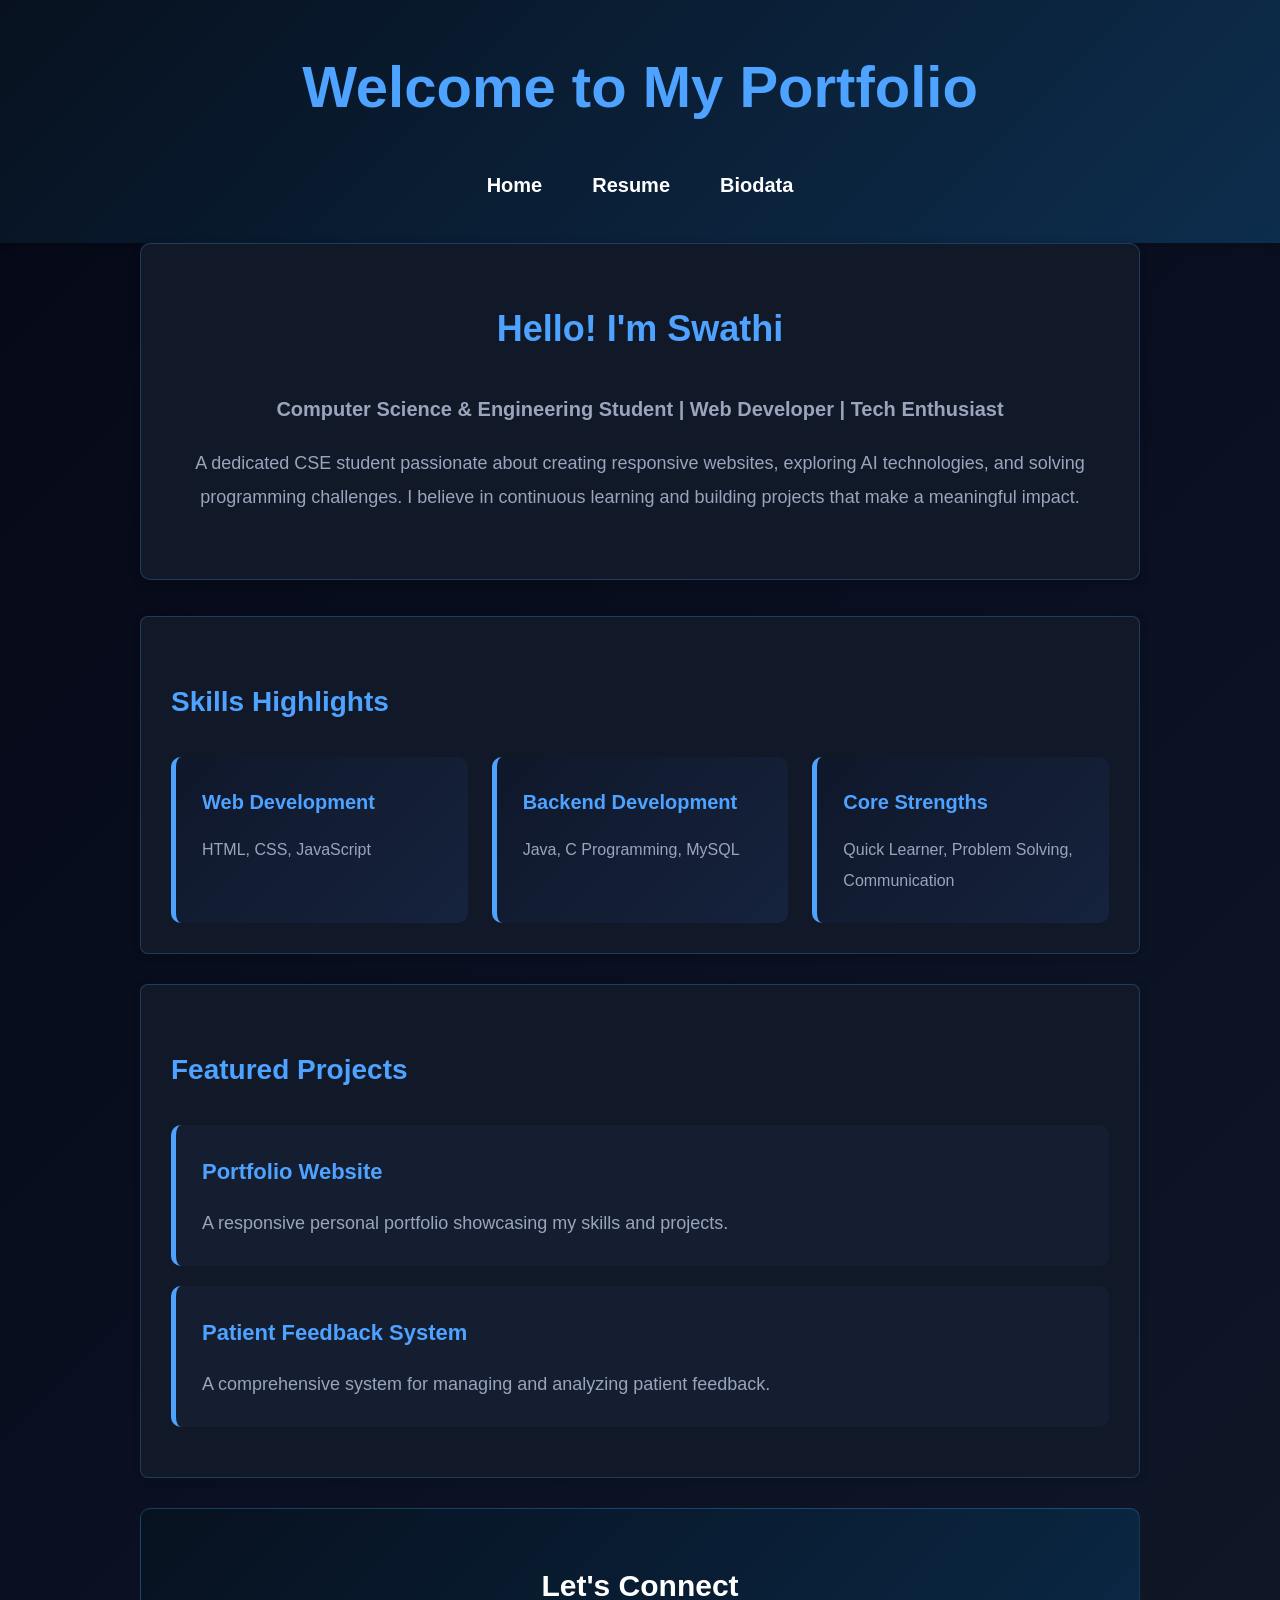
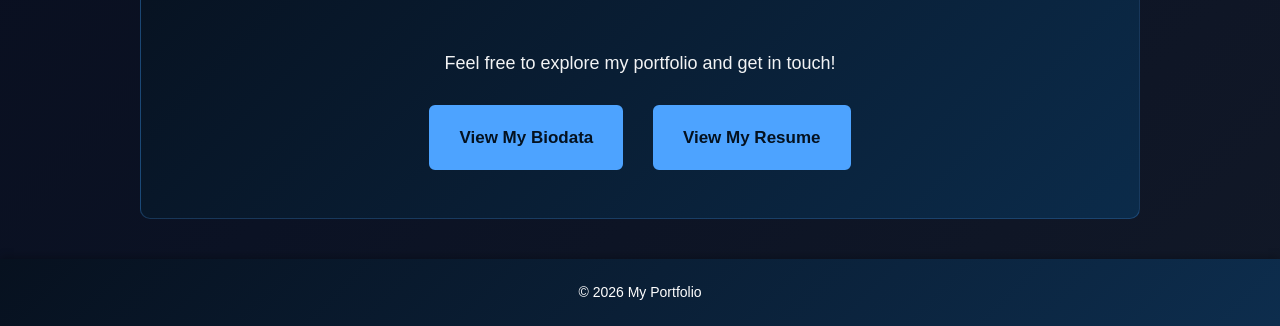
<file: index.html>
<!DOCTYPE html>
<html lang="en">
<head>
    <meta charset="UTF-8">
    <title>My Portfolio</title>
    <link rel="stylesheet" href="style.css">
</head>
<body>

    <header>
        <h1 style="font-size: 58px; font-weight: 700; color: var(--accent);">Welcome to My Portfolio</h1>
        <nav>
            <a href="index.html" >Home</a>
            <a href="resume.html">Resume</a>
            <a href="biodata.html">Biodata</a>
        </nav>
    </header>

    <main>
        <section class="hero">
            <h2>Hello! I'm Swathi</h2>
            <p class="tagline">Computer Science & Engineering Student | Web Developer | Tech Enthusiast</p>
            <p>A dedicated CSE student passionate about creating responsive websites, exploring AI technologies, and solving programming challenges. I believe in continuous learning and building projects that make a meaningful impact.</p>
        </section>

        <section class="highlights">
            <h3>Skills Highlights</h3>
            <div class="skills-grid">
                <div class="skill-card">
                    <h4>Web Development</h4>
                    <p>HTML, CSS, JavaScript</p>
                </div>
                <div class="skill-card">
                    <h4>Backend Development</h4>
                    <p>Java, C Programming, MySQL</p>
                </div>
                <div class="skill-card">
                    <h4>Core Strengths</h4>
                    <p>Quick Learner, Problem Solving, Communication</p>
                </div>
            </div>
        </section>

        <section class="featured-projects">
            <h3>Featured Projects</h3>
            <div class="projects-list">
                <div class="project-item">
                    <h4>Portfolio Website</h4>
                    <p>A responsive personal portfolio showcasing my skills and projects.</p>
                </div>
                <div class="project-item">
                    <h4>Patient Feedback System</h4>
                    <p>A comprehensive system for managing and analyzing patient feedback.</p>
                </div>
            </div>
        </section>

        <section class="cta-section">
            <h3>Let's Connect</h3>
            <p>Feel free to explore my portfolio and get in touch!</p>
            <a href="biodata.html" class="btn">View My Biodata</a>
            <a href="resume.html" class="btn">View My Resume</a>
        </section>
    </main>

    <footer>
        <p>© 2026 My Portfolio</p>
    </footer>

    <script src="script.js"></script>
</body>
</html>
</file>
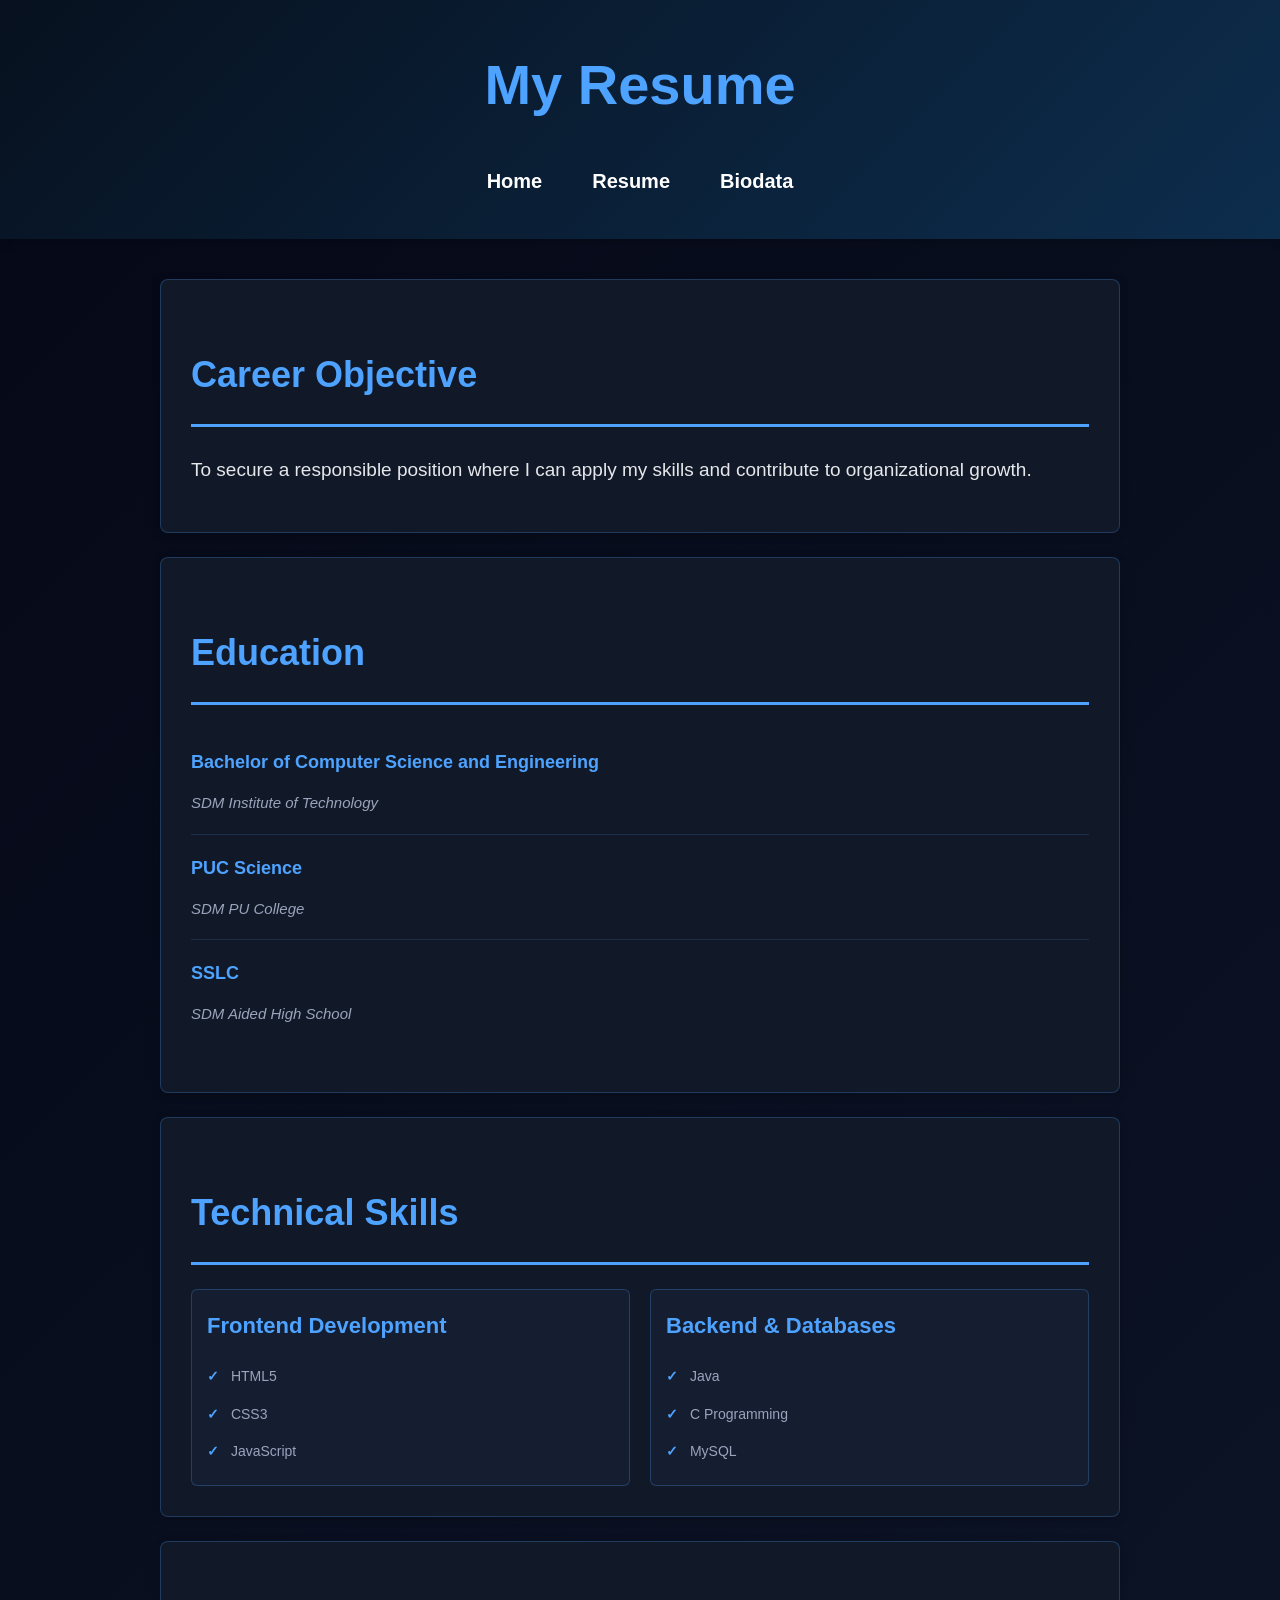
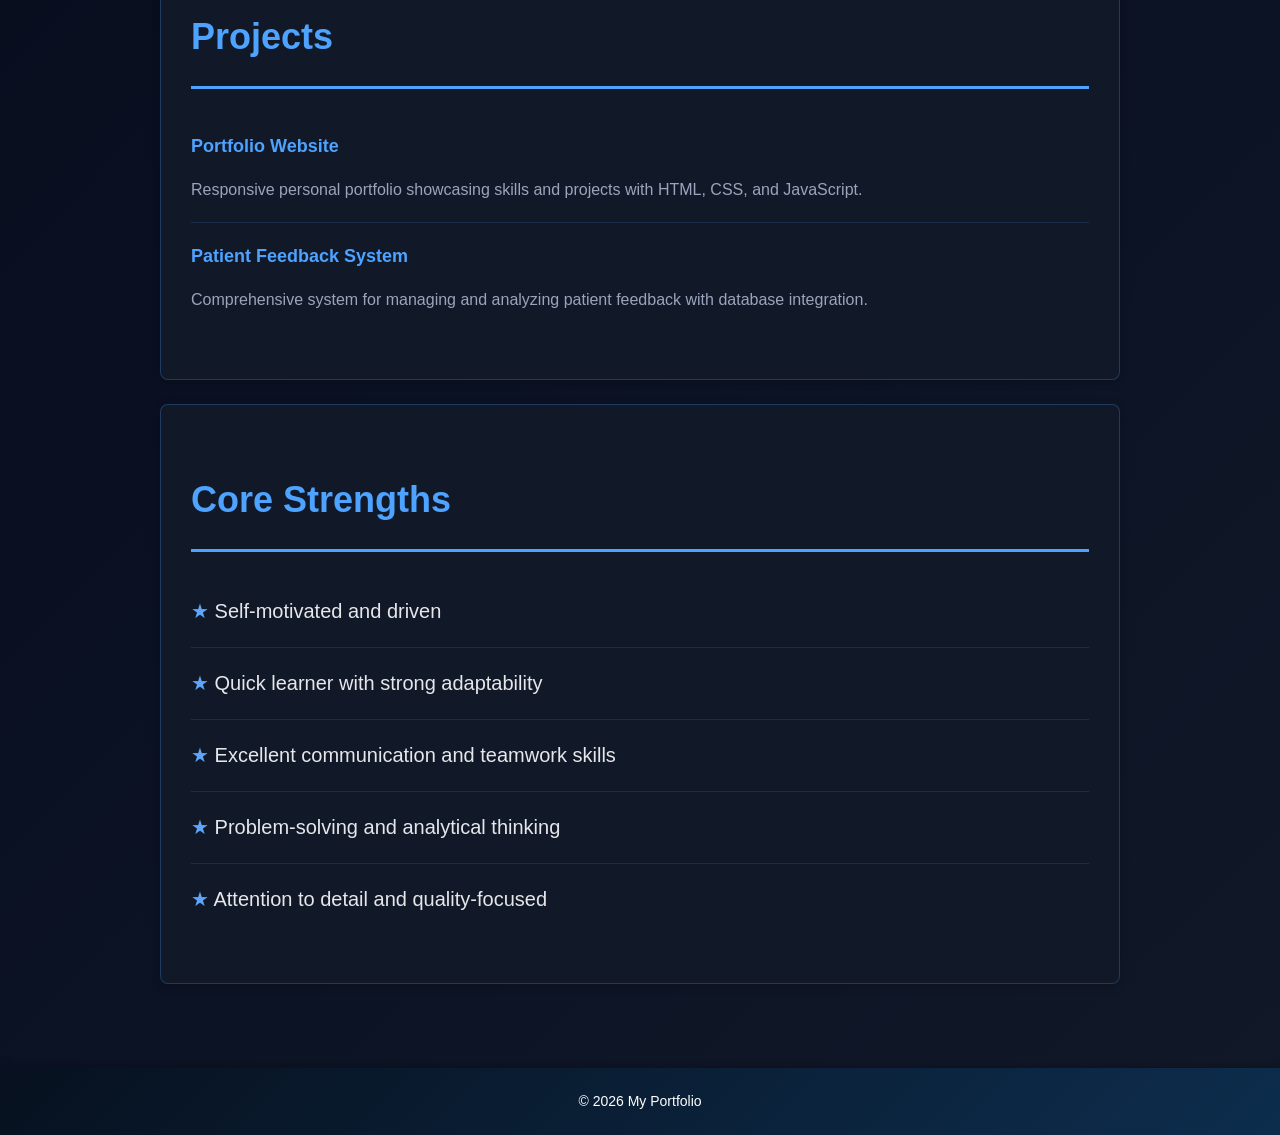
<file: resume.html>
<!DOCTYPE html>
<html lang="en">
<head>
    <meta charset="UTF-8">
    <title>Resume</title>
    <link rel="stylesheet" href="style.css">
</head>
<body>

<header>
    <h1 style="font-size: 56px; font-weight: 700; color: var(--accent);">My Resume</h1>
    <nav>
        <a href="index.html">Home</a>
        <a href="resume.html">Resume</a>
        <a href="biodata.html">Biodata</a>
    </nav>
</header>

<main>
    <div class="container">
        <section class="resume-section objective">
            <h2>Career Objective</h2>
            <p>To secure a responsible position where I can apply my skills and contribute to organizational growth.</p>
        </section>

        <section class="resume-section education">
            <h2>Education</h2>
            <ul class="resume-list">
                <li>
                    <strong>Bachelor of Computer Science and Engineering</strong>
                    <span class="institution">SDM Institute of Technology</span>
                </li>
                <li>
                    <strong>PUC Science</strong>
                    <span class="institution">SDM PU College</span>
                </li>
                <li>
                    <strong>SSLC</strong>
                    <span class="institution">SDM Aided High School</span>
                </li>
            </ul>
        </section>

        <section class="resume-section skills">
            <h2>Technical Skills</h2>
            <div class="skills-categories">
                <div class="skill-category">
                    <h4>Frontend Development</h4>
                    <ul>
                        <li>HTML5</li>
                        <li>CSS3</li>
                        <li>JavaScript</li>
                    </ul>
                </div>
                <div class="skill-category">
                    <h4>Backend & Databases</h4>
                    <ul>
                        <li>Java</li>
                        <li>C Programming</li>
                        <li>MySQL</li>
                    </ul>
                </div>
            </div>
        </section>

        <section class="resume-section projects">
            <h2>Projects</h2>
            <ul class="resume-list">
                <li>
                    <strong>Portfolio Website</strong>
                    <p>Responsive personal portfolio showcasing skills and projects with HTML, CSS, and JavaScript.</p>
                </li>
                <li>
                    <strong>Patient Feedback System</strong>
                    <p>Comprehensive system for managing and analyzing patient feedback with database integration.</p>
                </li>
            </ul>
        </section>

        <section class="resume-section strengths">
            <h2>Core Strengths</h2>
            <ul class="resume-list strengths-list">
                <li>Self-motivated and driven</li>
                <li>Quick learner with strong adaptability</li>
                <li>Excellent communication and teamwork skills</li>
                <li>Problem-solving and analytical thinking</li>
                <li>Attention to detail and quality-focused</li>
            </ul>
        </section>
    </div>
</main>

<footer>
    <p>© 2026 My Portfolio</p>
</footer>

</body>
</html>
</file>
<file: style.css>
/* ----------------------------
   GLOBAL STYLES
----------------------------- */
:root {
    --bg: #050816;
    --bg-alt: #0b1224;
    --panel: #111827;
    --panel-2: #151d31;
    --text: #e5e7eb;
    --muted: #9aa4bc;
    --accent: #4da3ff;
    --accent-strong: #5b8cff;
    --border: rgba(77, 163, 255, 0.25);
}

* {
    box-sizing: border-box;
}

body {
    font-family: 'Segoe UI', Tahoma, Geneva, Verdana, sans-serif;
    margin: 0;
    background: linear-gradient(135deg, var(--bg) 0%, var(--bg-alt) 65%, #111827 100%);
    color: var(--text);
    font-size: 20px;
    line-height: 1.95;
}

main {
    width: 90%;
    max-width: 980px;
    margin: 0 auto;
}



h1, h2, h3, h4 {
    color: var(--accent);
    font-weight: 700;
}

h1 {
    font-size:48px;
}

h2 {
    border-bottom: 3px solid var(--accent);
    padding-bottom: 14px;
    margin-bottom: 24px;
    font-size: 36px;
}

h3 {
    color: var(--accent);
    font-size: 28px;
}

h4 {
    margin-top: 0;
    color: var(--accent);
    font-size: 22px;
}

p {
    margin: 14px 0;
    font-size: 19px;
}

header {
    background: linear-gradient(135deg, #07111f 0%, #0d2d4d 100%);
    color: white;
    padding: 30px 20px;
    text-align: center;
    box-shadow: 0 2px 8px rgba(0, 0, 0, 0.25);
}

header h1 {
    color: white;
    margin: 0;
    font-size: 32px;
}

nav {
    margin-top: 15px;
    display: flex;
    justify-content: center;
    gap: 20px;
    flex-wrap: wrap;
}

nav a {
    color: #fff;
    text-decoration: none;
    font-weight: 600;
    padding: 8px 15px;
    border-radius: 4px;
    transition: all 0.3s ease;
}

nav a:hover {
    background: rgba(77, 163, 255, 0.2);
    transform: translateY(-2px);
}

.container {
    margin: 20px auto;
    padding: 20px;
}

/* ----------------------------
   HOME PAGE SECTIONS
----------------------------- */
.hero {
    background: var(--panel);
    padding: 50px 40px;
    margin-bottom: 36px;
    border-radius: 10px;
    box-shadow: 0 2px 10px rgba(0, 0, 0, 0.25);
    text-align: center;
    border: 1px solid var(--border);
}

.hero h2 {
    font-size: 36px;
    color: var(--accent);
    border: none;
    margin: 0 0 12px 0;
}

.hero .tagline {
    font-size: 20px;
    color: var(--muted);
    font-weight: 600;
    margin: 0 0 18px 0;
}

.hero p {
    font-size: 18px;
    line-height: 1.9;
    color: var(--muted);
}

.highlights {
    background: var(--panel);
    padding: 30px;
    margin-bottom: 30px;
    border-radius: 8px;
    box-shadow: 0 2px 8px rgba(0, 0, 0, 0.2);
    border: 1px solid var(--border);
}

.skills-grid {
    display: grid;
    grid-template-columns: repeat(auto-fit, minmax(260px, 1fr));
    gap: 24px;
    margin-top: 24px;
}

.skill-card {
    background: linear-gradient(135deg, #0f172a 0%, #16233d 100%);
    padding: 26px;
    border-radius: 10px;
    border-left: 5px solid var(--accent);
    transition: transform 0.3s ease, box-shadow 0.3s ease;
}

.skill-card:hover {
    transform: translateY(-6px);
    box-shadow: 0 6px 16px rgba(77, 163, 255, 0.25);
}

.skill-card h4 {
    margin-top: 0;
    margin-bottom: 12px;
    font-size: 20px;
}

.skill-card p {
    color: var(--muted);
    margin: 0;
    font-size: 16px;
}

.featured-projects {
    background: var(--panel);
    padding: 30px;
    margin-bottom: 30px;
    border-radius: 8px;
    box-shadow: 0 2px 8px rgba(0, 0, 0, 0.2);
    border: 1px solid var(--border);
}

.projects-list {
    margin-top: 20px;
}

.project-item {
    background: var(--panel-2);
    padding: 26px;
    margin-bottom: 20px;
    border-radius: 10px;
    border-left: 5px solid var(--accent);
}

.project-item h4 {
    margin: 0 0 12px 0;
    color: var(--accent);
    font-size: 22px;
}

.project-item p {
    margin: 0;
    color: var(--muted);
    font-size: 18px;
    line-height: 1.9;
}

.cta-section {
    background: linear-gradient(135deg, #07111f 0%, #0b2b4a 100%);
    color: white;
    padding: 48px 36px;
    text-align: center;
    border-radius: 10px;
    margin-bottom: 36px;
    border: 1px solid rgba(77, 163, 255, 0.25);
}

.cta-section h3 {
    color: white;
    margin-top: 0;
    font-size: 30px;
}

.cta-section p {
    color: rgba(255, 255, 255, 0.95);
    margin-bottom: 24px;
    font-size: 18px;
}

.btn {
    display: inline-block;
    background: var(--accent);
    color: #04111f;
    padding: 14px 28px;
    margin: 0 12px;
    text-decoration: none;
    border-radius: 6px;
    font-weight: 700;
    font-size: 17px;
    transition: all 0.3s ease;
    border: 2px solid var(--accent);
}
.btn:hover {
    background: transparent;
    color: var(--accent);
    border-color: var(--accent);
}

/* ----------------------------
   RESUME SECTIONS
----------------------------- */
.resume-section {
    background: var(--panel);
    padding: 30px;
    margin-bottom: 24px;
    border-left: 5px solid var(--accent);
    border-radius: 8px;
    box-shadow: 0 2px 10px rgba(0, 0, 0, 0.2);
    border: 1px solid var(--border);
}

.resume-list {
    list-style: none;
    padding: 0;
    margin: 18px 0;
}

.resume-list li {
    padding: 16px 0;
    border-bottom: 1px solid rgba(77, 163, 255, 0.16);
}

.resume-list li:last-child {
    border-bottom: none;
}

.resume-list strong {
    color: var(--accent);
    display: block;
    margin-bottom: 8px;
    font-size: 18px;
}

.resume-list .institution {
    display: block;
    color: var(--muted);
    font-size: 15px;
    font-style: italic;
    margin-top: 5px;
}

.resume-list p {
    color: var(--muted);
    font-size: 16px;
    margin: 10px 0 0 0;
}
.skills-categories {
    display: grid;
    grid-template-columns: repeat(auto-fit, minmax(200px, 1fr));
    gap: 20px;
    margin-top: 15px;
}

.skill-category {
    background: var(--panel-2);
    padding: 15px;
    border-radius: 6px;
    border: 1px solid var(--border);
}

.skill-category h4 {
    margin: 0 0 10px 0;
    color: var(--accent);
}

.skill-category ul {
    list-style: none;
    padding: 0;
    margin: 0;
}

.skill-category ul li {
    padding: 5px 0;
    color: var(--muted);
    font-size: 14px;
}

.skill-category ul li:before {
    content: "✓ ";
    color: var(--accent);
    font-weight: bold;
    margin-right: 8px;
}

.strengths-list li:before {
    content: "★ ";
    color: #60a5fa;
}

/* ----------------------------
   BIODATA PAGE
----------------------------- */
.biodata-container {
    background: var(--panel);
    padding: 36px;
    display: grid;
    grid-template-columns: 280px 1fr;
    gap: 48px;
    border-radius: 10px;
    box-shadow: 0 2px 10px rgba(0, 0, 0, 0.25);
    align-items: start;
    border: 1px solid var(--border);
}

.bio-image-section {
    text-align: center;
}

.bio-image {
    margin-bottom: 24px;
}

.bio-image img {
    width: 220px;
    height: 220px;
    border-radius: 12px;
    border: 3px solid var(--accent);
    object-fit: cover;
    box-shadow: 0 6px 14px rgba(77, 163, 255, 0.25);
}

.bio-details {
    padding: 0;
}

.bio-section {
    margin-bottom: 34px;
}

.bio-section h3 {
    color: var(--accent);
    margin-top: 0;
    margin-bottom: 20px;
    border-bottom: 2px solid rgba(77, 163, 255, 0.2);
    padding-bottom: 14px;
    font-size: 26px;
}

.profile-summary p {
    font-size: 19px;
    color: var(--muted);
}

.info-grid {
    display: grid;
    grid-template-columns: repeat(auto-fit, minmax(240px, 1fr));
    gap: 26px;
}

.info-item {
    background: var(--panel-2);
    padding: 24px;
    border-radius: 10px;
    border-left: 5px solid var(--accent);
}

.info-item label {
    display: block;
    color: var(--accent);
    font-weight: 700;
    margin-bottom: 10px;
    font-size: 15px;
    text-transform: uppercase;
}

.info-item p {
    margin: 0;
    color: var(--muted);
    font-size: 18px;
    line-height: 1.9;
}
/* ----------------------------
   FOOTER
----------------------------- */
footer {
    background: linear-gradient(135deg, #07111f 0%, #0d2d4d 100%);
    color: white;
    text-align: center;
    padding: 20px;
    margin-top: 40px;
    box-shadow: 0 -2px 8px rgba(0, 0, 0, 0.25);
}

footer p {
    margin: 0;
    font-size: 14px;
}

/* ----------------------------
   RESPONSIVE DESIGN
----------------------------- */

/* Mobile screens (Up to 600px) */
@media (max-width: 600px) {
    main {
        width: 95%;
    }

    header {
        padding: 18px;
    }

    header h1 {
        font-size: 28px;
    }

    nav {
        flex-direction: column;
        gap: 12px;
    }

    nav a {
        display: block;
        padding: 12px 0;
        margin: 5px 0;
        background: rgba(255, 255, 255, 0.2);
        border-radius: 5px;
        font-size: 16px;
    }

    .biodata-container {
        grid-template-columns: 1fr;
        gap: 22px;
        padding: 22px;
    }

    .bio-section h3 {
        font-size: 22px;
    }

    .bio-image img {
        width: 170px;
        height: 170px;
    }

    .info-item label {
        font-size: 15px;
    }

    .info-item p {
        font-size: 17px;
    }

    .resume-section {
        padding: 18px;
    }

    .resume-list strong {
        font-size: 18px;
    }

    .resume-list .institution,
    .resume-list p {
        font-size: 16px;
    }

    .hero h2 {
        font-size: 28px;
    }

    .hero .tagline {
        font-size: 18px;
    }

    .hero p,
    .cta-section p {
        font-size: 17px;
    }

    .cta-section {
        padding: 32px 18px;
    }

    .btn {
        display: block;
        margin: 12px 0;
        font-size: 16px;
    }

    .bio-image-section {
        text-align: center;
    }

    .bio-image img {
        width: 150px;
        height: 150px;
    }

    .info-grid {
        grid-template-columns: 1fr;
    }

    .skills-grid {
        grid-template-columns: 1fr;
    }

    .skills-categories {
        grid-template-columns: 1fr;
    }

    .projects-list {
        flex-direction: column;
    }

    .resume-section {
        padding: 15px;
    }

    .hero {
        padding: 20px 15px;
    }

    .hero h2 {
        font-size: 24px;
    }

    .hero .tagline {
        font-size: 16px;
    }

    .cta-section {
        padding: 30px 15px;
    }

    .btn {
        display: block;
        margin: 10px 0;
    }
}

/* Tablets (600–900px) */
@media (max-width: 900px) {
    .biodata-container {
        gap: 30px;
    }

    .skills-grid {
        grid-template-columns: repeat(auto-fit, minmax(200px, 1fr));
    }
}

/* Larger screens */
@media (min-width: 1000px) {
    main {
        max-width: 1000px;
    }
}
</file>
